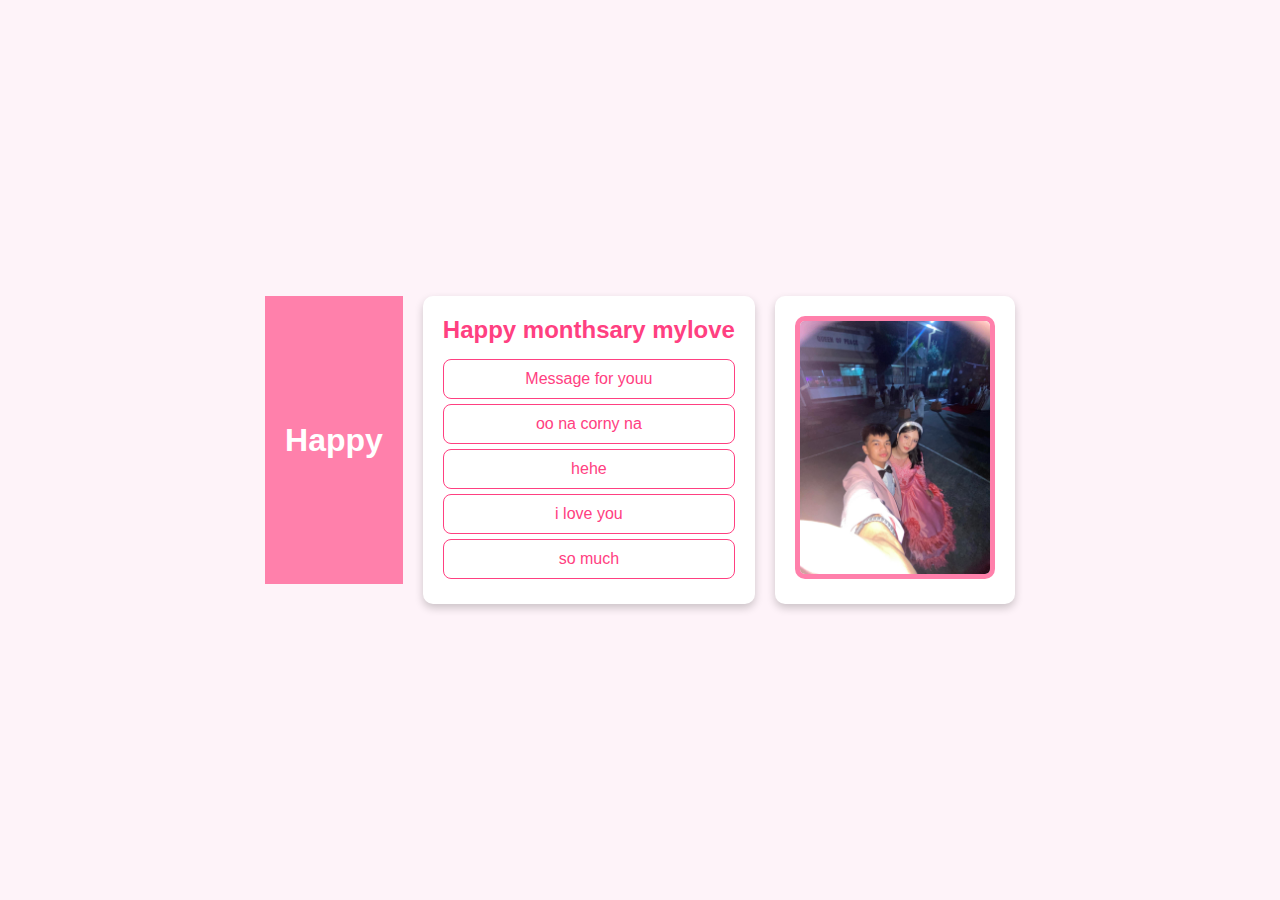
<file: index.html>
<!DOCTYPE html>
<html lang="en">
<head>
    <meta charset="UTF-8">
    <meta name="viewport" content="width=device-width, initial-scale=1.0">
    <title>Special Messages</title>
    <link rel="stylesheet" href="styles.css">
    <script src="script.js" defer></script>
</head>
<body>
    <div class="container">
        <!-- Typing Effect Header Above Messages Section -->
        <header>
            <h1 id="typingMessage"></h1>
        </header>

        <div class="message-box">
            <h2>Happy monthsary mylove</h2>
            <ul>
                <li onclick="showMessage(1)">Message for youu</li>
                <li onclick="showMessage(2)">oo na corny na</li>
                <li onclick="showMessage(3)">hehe</li>
                <li onclick="showMessage(4)">i love you</li>
                <li onclick="showMessage(5)">so much</li>
            </ul>
        </div>
        
        <div class="image-box">
            <img src="front.jpeg" alt="Our Picture" onclick="goToMemories()">
        </div>
    </div>

    <!-- Message Overlay -->
    <div class="message-overlay" id="messageOverlay">
        <div class="message-content" id="messageContent">
            <p id="messageText"></p>
            <button onclick="closeMessage()">Close</button>
        </div>
    </div>
</body>
</html>
</file>
<file: styles.css>
*



{
    margin: 0;
    padding: 0;
    box-sizing: border-box;
}

body {
    display: flex;
    align-items: center;
    justify-content: center;
    min-height: 100vh;
    font-family: Arial, sans-serif;
    background-color: #fef3f9;
}

.container {
    display: flex;
    gap: 20px;
    padding: 20px;
}

.message-box, .image-box {
    padding: 20px;
    background: #fff;
    border-radius: 10px;
    box-shadow: 0 4px 8px rgba(0, 0, 0, 0.2);
}

.message-box {
    flex: 2;
}

.message-box h2 {
    margin-bottom: 15px;
    color: #ff4081;
    text-align: center;
}

.message-box ul {
    list-style: none;
}

.message-box li {
    cursor: pointer;
    padding: 10px;
    margin: 5px 0;
    color: #ff4081;
    border: 1px solid #ff4081;
    text-align: center;
    border-radius: 8px;
    transition: 0.3s;
}

.message-box li:hover {
    background-color: #ff80ab;
    color: #fff;
}

.image-box img {
    width: 200px;
    border: 5px solid #ff80ab;
    border-radius: 10px;
    cursor: pointer;
    transition: 0.3s;
}

.image-box img:hover {
    transform: scale(1.05);
}

/* Message Overlay */
.message-overlay {
    position: fixed;
    top: 0;
    left: 0;
    width: 100%;
    height: 100%;
    background-color: rgba(0, 0, 0, 0.6);
    display: none;
    align-items: center;
    justify-content: center;
}

.message-content {
    background-color: #fff;
    padding: 20px;
    border-radius: 10px;
    box-shadow: 0 4px 8px rgba(0, 0, 0, 0.2);
    text-align: center;
    width: 80%;
    max-width: 400px;
}

.message-content p {
    color: #ff4081;
    font-size: 1.2em;
    margin-bottom: 20px;
}

.message-content button {
    padding: 10px 20px;
    background-color: #ff4081;
    color: #fff;
    border: none;
    border-radius: 5px;
    cursor: pointer;
    transition: 0.3s;
}

.message-content button:hover {
    background-color: #ff80ab;
}

.image-box img {
    width: 200px;
    border: 5px solid #ff80ab;
    border-radius: 10px;
    cursor: pointer;
    transition: 0.3s;
}

.image-box img:hover {
    transform: scale(1.05);
}

/* Gallery and Overlay Styling */
.gallery-container {
    text-align: center;
    padding: 20px;
    background: #fff;
    border-radius: 10px;
    box-shadow: 0 4px 8px rgba(0, 0, 0, 0.2);
    margin: 20px;
}

.gallery-container h2 {
    color: #ff4081;
    margin-bottom: 20px;
}

.gallery {
    display: grid;
    grid-template-columns: repeat(auto-fill, minmax(150px, 1fr));
    gap: 10px;
}

.gallery img, .gallery video {
    width: 100%;
    border-radius: 10px;
    cursor: pointer;
    transition: 0.3s;
}

/* Image Overlay */
.image-overlay {
    position: fixed;
    top: 0;
    left: 0;
    width: 100%;
    height: 100%;
    background-color: rgba(0, 0, 0, 0.8);
    display: none;
    align-items: center;
    justify-content: center;
}

.image-overlay img {
    max-width: 90%;
    max-height: 90%;
    border-radius: 10px;
}

.close-btn {
    position: absolute;
    top: 20px;
    right: 30px;
    font-size: 2rem;
    color: #ff4081;
    cursor: pointer;
}
/* Header for Typing Effect Positioned Above Messages */
header {
    display: flex;
    justify-content: center;
    align-items: center;
    text-align: center;
    padding: 20px;
    background-color: #ff80ab;
    margin-bottom: 20px;
}

header h1 {
    font-size: 2em;
    color: #fff;
    font-family: 'Cursive', sans-serif;
    animation: fadeIn 3s ease-in-out;
    margin: 0;
}

@keyframes fadeIn {
    from { opacity: 0; }
    to { opacity: 1; }
}
</file>
